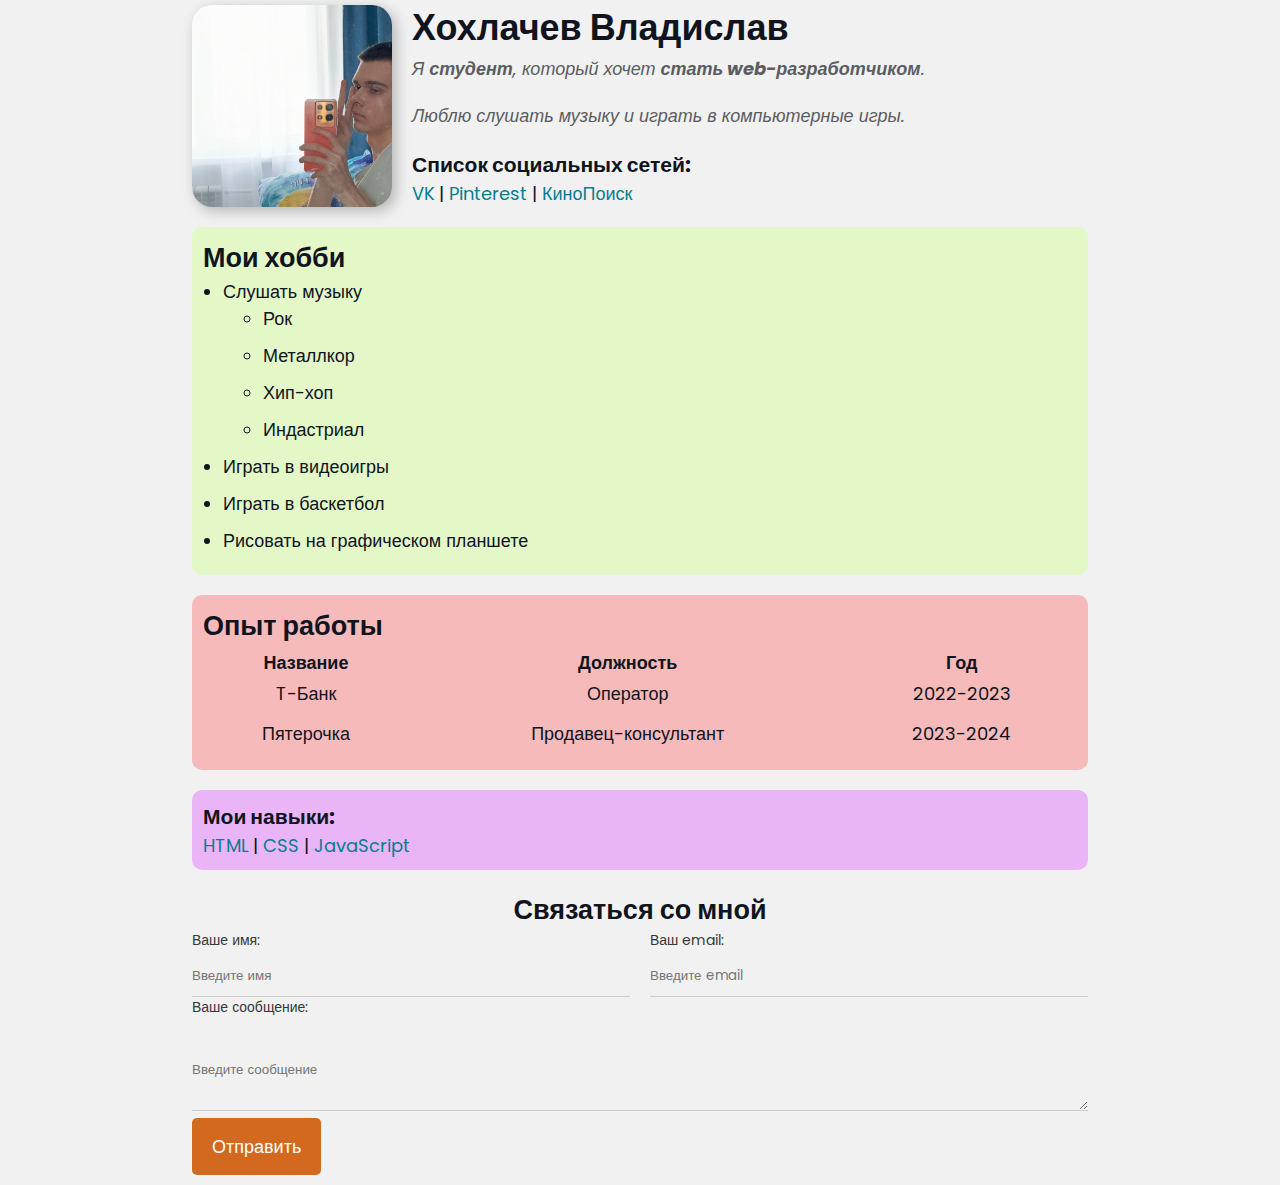
<file: index.html>
<!DOCTYPE html>
<html lang="en">
<head>
  <meta charset="UTF-8">
  <meta name="viewport" content="width=device-width, initial-scale=1.0">
  <meta name="keywords" content="resume, web, it">
  <meta name="description" content="Этот сайт - мое резюме!">
  <link rel="stylesheet" href="style.css">
  <title>Resume</title>
</head>
<body>
  <div class="container">
    <div class="info-text">
      <img src="ava.jpg" alt="avatar" width="200">
      <div class="text-info">
        <h1>Хохлачев Владислав</h1>
        <p>Я <strong>студент</strong>, который хочет <strong>стать web-разработчиком</strong>.</p>
        <p>Люблю <em>слушать музыку</em> и <em>играть в компьютерные игры.</em></p>
        <h3>Список социальных сетей:</h3>
        <a href="https://vk.com/iden___lllll" target="_blank">VK</a>
        |
        <a href="https://ru.pinterest.com/Arkiel_l" target="_blank">Pinterest</a>
        |
        <a href="https://www.kinopoisk.ru/user/70541902/go/" target="_blank">КиноПоиск</a>
      </div>
    </div>
    <div class="card bg-green"> 
      <h2>Мои хобби</h2>
      <ol>
        <li>Слушать музыку
          <ul>
            <li>Рок</li>
            <li>Металлкор</li>
            <li>Хип-хоп</li>
            <li>Индастриал</li>
          </ul>
        </li>
        <li>Играть в видеоигры</li>
        <li>Играть в баскетбол</li>
        <li>Рисовать на графическом планшете</li>
      </ol>
    </div>
    <div class="card bg-red">
      <h2>Опыт работы</h2>
      <table class="table">
        <thead>
          <tr>
            <th>Название</th>
            <th>Должность</th>
            <th>Год</th>
          </tr>
        </thead>
        <tbody>
          <tr>
            <td>T-Банк</td>
            <td>Оператор</td>
            <td>2022-2023</td>
          </tr>
          <tr>
            <td>Пятерочка</td>
            <td>Продавец-консультант</td>
            <td>2023-2024</td>
          </tr>
        </tbody>
      </table>
    </div>
    <div class="card bg-purple">
      <h3>Мои навыки:</h3>
      <a href="#" target="_blank">HTML</a>
      |
      <a href="#" target="_blank">CSS</a>
      |
      <a href="#" target="_blank">JavaScript</a>
    </div>
    <div class="info-contact">
      <h2>Связаться со мной</h2>
      <div class="row-block">
        <form action="/"> 
        </form>
          <div class="form-block">
            <label for="name">Ваше имя:</label>
            <input type="text" id="name" placeholder="Введите имя">
          </div>
          <div class="form-block">
            <label for="email">Ваш email:</label>
            <input type="text" id="email" placeholder="Введите email">
          </div>
      </div>
        <div class="form-block">
          <label for="message">Ваше сообщение:</label>
          <br>
          <textarea name="" id="message" placeholder="Введите сообщение"></textarea>
        </div>
        <button class="btn" type="submit">Отправить</button>
      </form>
    </div>
  </div>
</body>
</html>
</file>
<file: style.css>
@import url('https://fonts.googleapis.com/css2?family=Poppins:ital,wght@0,100;0,200;0,300;0,400;0,500;0,600;0,700;0,800;0,900;1,100;1,200;1,300;1,400;1,500;1,600;1,700;1,800;1,900&display=swap');

* {
  margin: 0;
  box-sizing: border-box;
}
@media (max-width: 650px) {
  .info-text {
    display: flex;
    flex-direction: column;
    align-items: center;
    text-align: center;
  }
  .row-block {
    display: flex;
    flex-direction: column;
    width: 870px;
  }
}
body {
  color: #0F141E;
  background: #F1F1F1;
  font-family: 'Poppins', sans-serif;
  font-size: 18px;
  font-weight: normal;
}
a {
  text-decoration: none;
  color: rgb(5, 125, 146);
  transition: all .2s;
}
a:hover {
  color: chocolate;
  text-decoration: underline;
}
img {
  margin-top: 5px;
  border-radius: 10%;
  box-shadow: 4px 4px 14px rgba(0, 0, 0, 0.25);
}
ol {
  list-style: disc;
  padding: 0 20px;
}
li {
  margin-bottom: 10px;
  transition: all .2s;
}
p {
  margin-bottom: 20px;
}
.table {
  width: 100%;
}
.table td {
  text-align: center;
  padding-bottom: 10px;
}
.container {
  max-width: 70%;
  margin: 0 auto;
}
.info-text {
  display: flex;
  margin-bottom: 20px;
}
.info-text p {
  font-style: italic;
  color: #5b5d61;
}
.text-info {
  margin-left: 20px;
}
.info-contact {
  margin: 0 auto;
  margin-bottom: 10px;
}
.info-contact h2{
  text-align: center;
}
.card {
  margin-bottom: 20px;
  padding: 10px;
  border: 1px solid transparent;
  border-radius: 10px;
  background: #fff;
}
.btn {
  background-color: chocolate;
  color: #fff;
  border: none;
  border-radius: 5px;
  padding: 15px 20px;
  transition: all .2s;
  font: inherit;
  cursor: pointer;
}
.form-block label {
  display: block;
  font-size: 14px;
  color: #373738;
}
.form-block input,
.form-block textarea {
  width: 100%;
  background: transparent;
  border: none;
  outline: none;
  box-sizing: border-box;
  color: black;
  border-bottom: 1px solid #ccc;
  padding: 15px 0 10px;
  font-family: inherit;
}
.row-block {
  display: flex;
}
.row-block .form-block {
  margin-right: 20px;
  width: 50%;
}
.row-block .form-block:last-child {
  margin-right: 0;
}
.btn:hover {
  opacity: .8;
}
.bg-green {
  background-color: rgb(227, 247, 199);
}
.bg-red {
  background-color: rgb(247, 186, 186);
}
.bg-purple {
  background-color: rgb(233, 181, 247);
}
</file>
